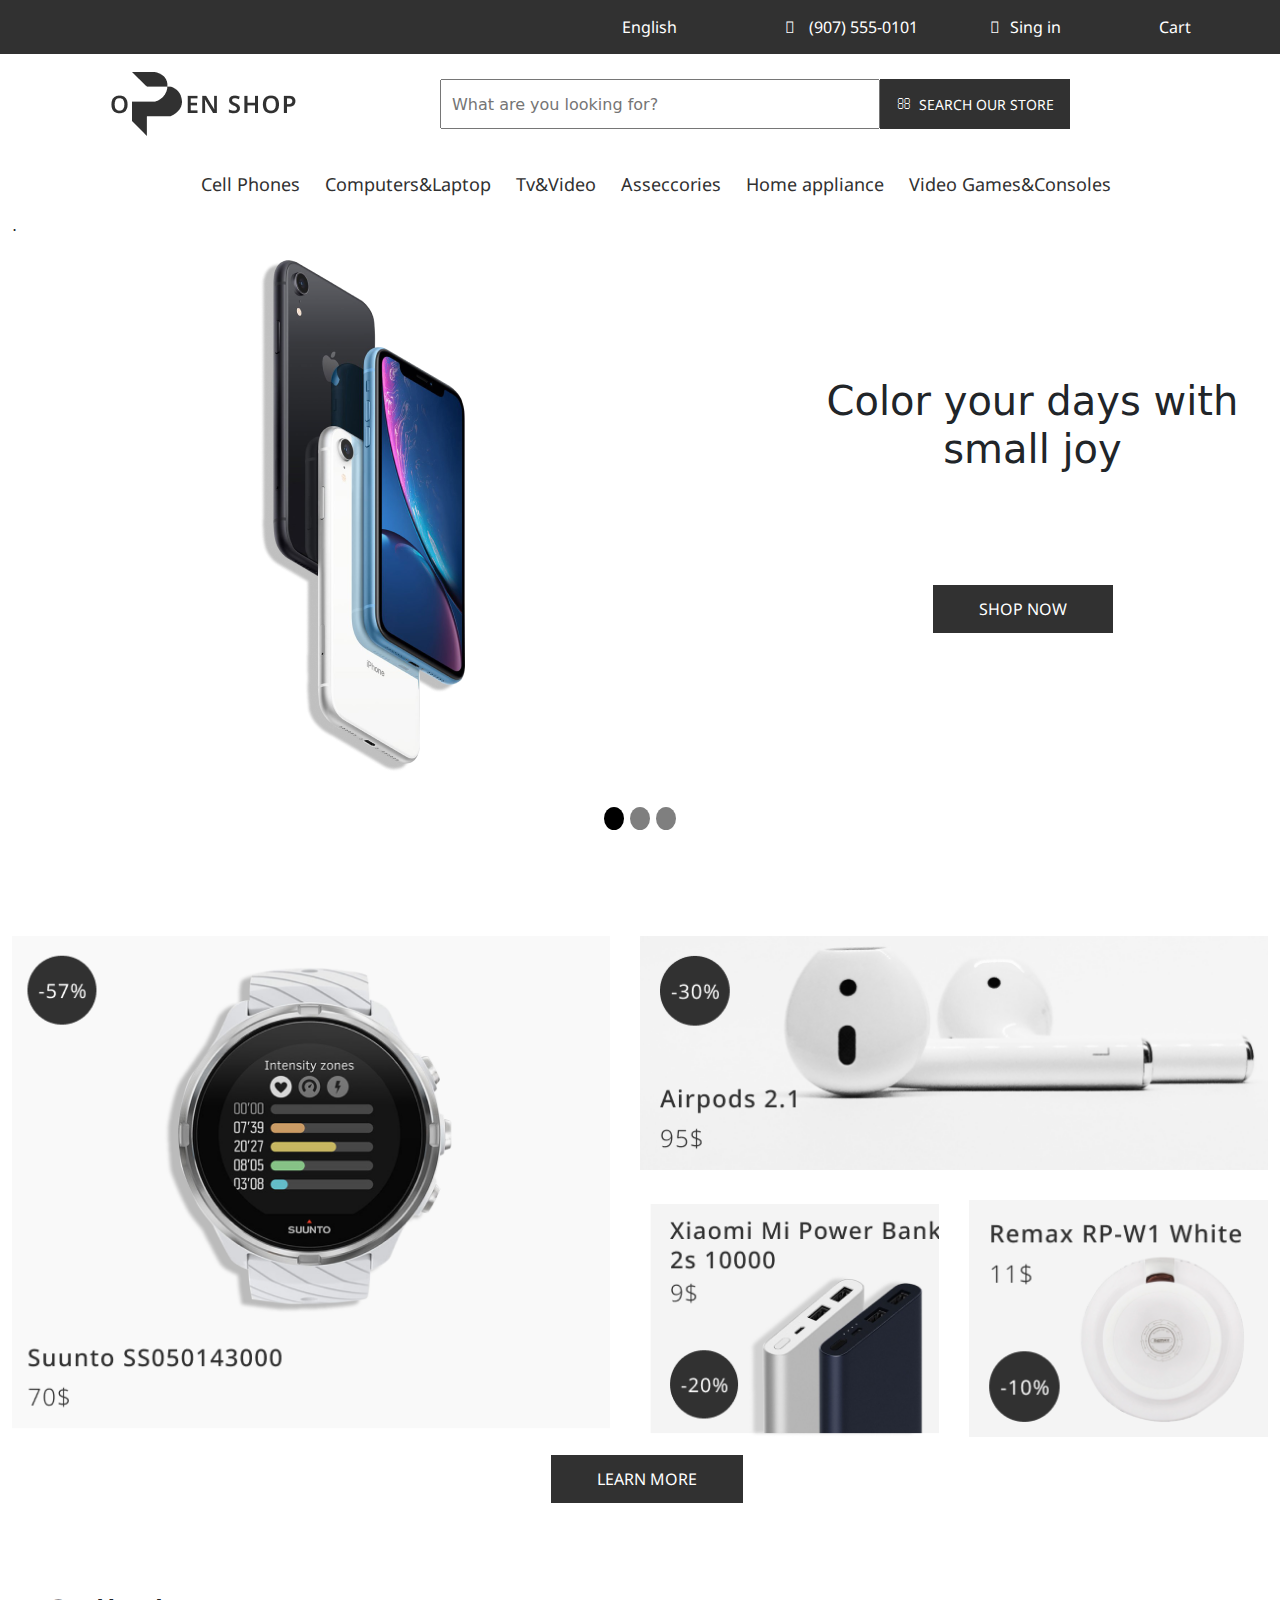
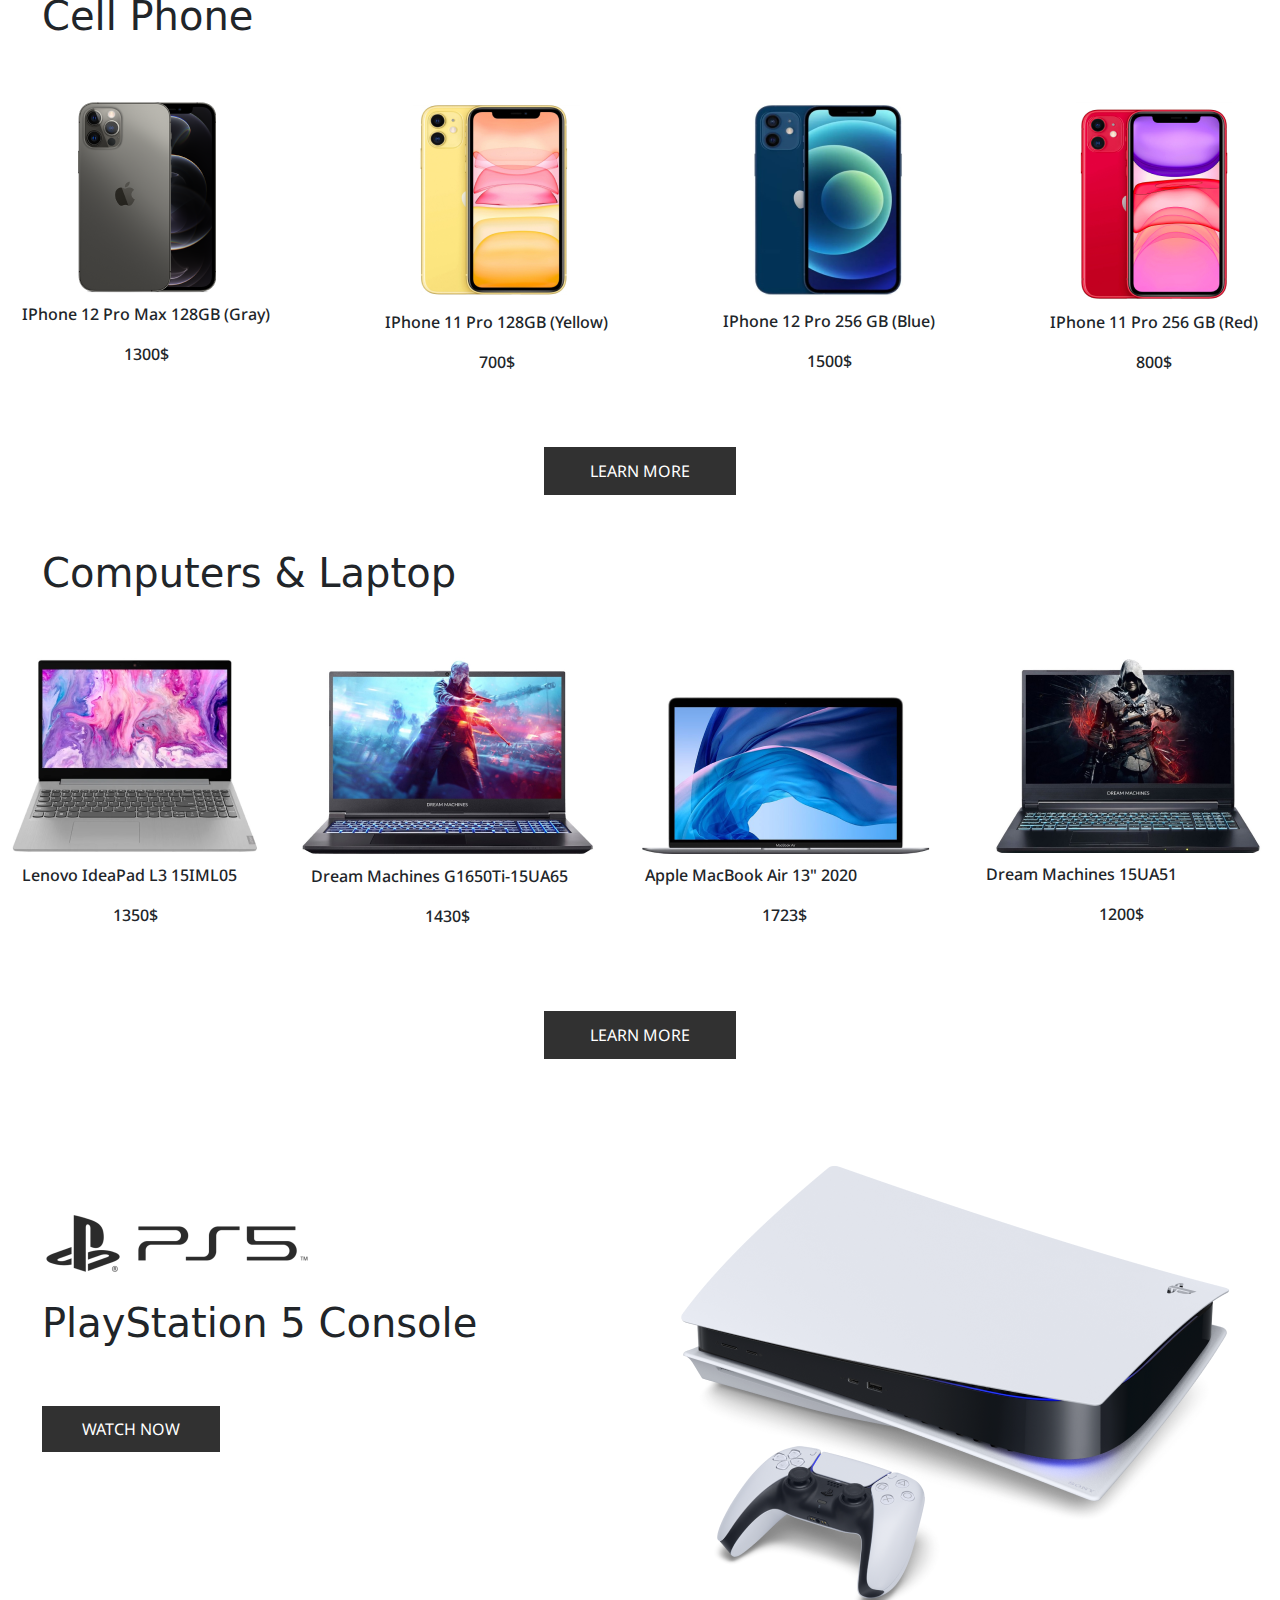
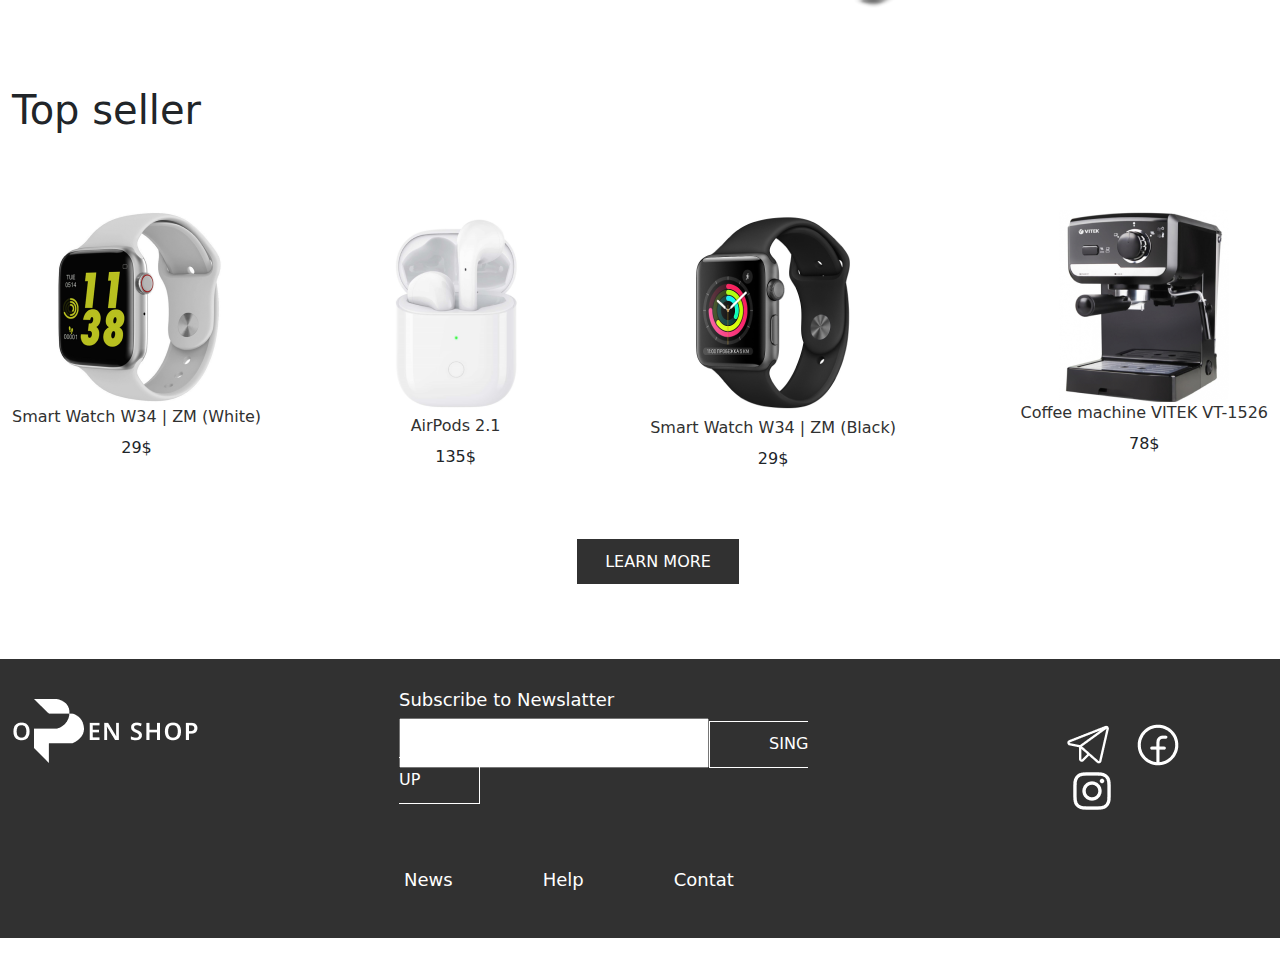
<file: index.html>
<!DOCTYPE html>
<html lang="en">
<head>
   <meta charset="UTF-8">
   <meta http-equiv="X-UA-Compatible" content="IE=edge">
   <meta name="viewport" content="width=device-width, initial-scale=1.0">
   <link rel="preconnect" href="https://fonts.googleapis.com">
<link rel="preconnect" href="https://fonts.gstatic.com" crossorigin>
<link href="https://fonts.googleapis.com/css2?family=Noto+Sans&display=swap" rel="stylesheet">
<link rel="stylesheet" href="https://pro.fontawesome.com/releases/v5.15.2/css/all.css"/>
<link rel="stylesheet" href="style/bootstrap.min.css">
   <link rel="stylesheet" href="style/style.css">
   <link rel="stylesheet" href="style/media.css">
   <title>Document</title>
</head>
<body>
   <div class="rek">
      <div class="rek__top">
        <div class="container">
           <div class="div__list">
            <a style="color: #fff;" href="" class="rek__link">English<i class="far fa-chevron-up rek__icon"></i></a>
            <a style="color: #fff;"  href="tel:(907)5550101" class="rek__link"><i class="fal fa-phone-alt rek__icon"></i>  (907) 555-0101</a>
            <a style="color: #fff;" href="" class="rek__link"><i class="fal fa-user rek__icon"></i>Sing in</a>
            <a style="color: #fff;" href="" class="rek__link"><i class="far fa-shopping-cart rek__icon"></i>Cart</a>
           </div>
        </div>
      </div>
   </div>
   <header class="header">
      <div class="header__top">
         <div class="container">
             <nav class="header__nav">
                <div class="header__box">
                  <img style="padding-top: 18px;" src="img/Logo (1).png" alt="">
                  <div class="box">
                     <input class="header__input" type="text" placeholder="What are you looking for?">
                  <a style="color: #fff;" class="header__link" href=""><i class="far fa-search header__icon"></i>SEARCH OUR STORE</a>
                  </div>
                </div>
             </nav>
         </div>
      </div>
      <div class="card">
         <div class="container">
            <nav class="card__nav">
               <ul class="card__list">
                  <li class="card__item"><a href="" class="card__link">Cell Phones</a></li>
                  <li class="card__item"><a href="" class="card__link">Computers&Laptop</a></li>
                  <li class="card__item"><a href="" class="card__link">Tv&Video</a></li>
                  <li class="card__item"><a href="" class="card__link">Asseccories</a></li>
                  <li class="card__item"><a href="" class="card__link">Home appliance</a></li>
                  <li class="card__item"><a href="" class="card__link">Video Games&Consoles</a></li>
               </ul>
            </nav>
         </div>
         <div class="row">
            <div class="container">

            </div>
         </div>
      </div>
       <div class="row">
         <div class="row__content">
           <div class="container">
            <div class="carousel__BOX">
               <div style="width: 80%;" class="id__box">
                  <div id="carouselExampleIndicators" class="carousel slide" data-bs-ride="carousel">
                     <div class="carousel-indicators">
                        <button type="button" data-bs-target="#carouselExampleIndicators" data-bs-slide-to="0" class="active active1" aria-current="true" aria-label="Slide 1"></button>
                        <button type="button" data-bs-target="#carouselExampleIndicators" data-bs-slide-to="1" class="active1" aria-label="Slide 2"></button>
                        <button type="button" data-bs-target="#carouselExampleIndicators" data-bs-slide-to="2" class="active1" aria-label="Slide 3"></button>
                     </div>
                     .<div class="carousel-inner">
                        <div class="carousel-item active">
                          <img src="img/Rectangle 5.png" class="d-block w-100px" alt="...">
                        </div>
                        <div class="carousel-item">
                          <img src="img/Rectangle 5 (1).png" class="d-block w-100px" alt="...">
                        </div>
                        <div class="carousel-item">
                          <img src="img/Rectangle 10.png" class="d-block w-100px gap" alt="...">
                        </div>
                      </div>
               </div>
               </div>
              
         
                 <div class="box__title">
                  <h1 class="umbrella">Color your days with small joy</h1>
                  <a href="" class="box__title-link">SHOP NOW</a>
                 </div>
             </div>
           </div>
          </div>
          <section class="section">
             <div class="section__top">
                <div class="container">
                   <nav class="section__nav">
                      <img src="img/Suunto SS050143000 (1).png" alt="">
                      <img src="img/Airpods 2.1.png" alt="">
                      <img src="img/MI.png" alt="">
                      <img src="img/Remax RP-W1 White.png" alt="">                   
                   </nav>
                   <div class="link__box">
                     <a href="" class="section__link box__title-link">LEARN MORE</a>
                   </div>
                </div>
             </div>
          </section>
         </div>
   </header>
   <main class="main">
      <div class="main__top">
         <div class="container">
            <h1 class="main__title">Cell Phone</h1> 
            <nav class="main__nam">
               <div class="main__box">
                  <img src="img/1.png" alt="">
                  <h1 class="title__main">IPhone 12 Pro Max 128GB (Gray)</h1>
                  <p class="main__text">1300$</p>
               </div>
               <div>
                  <img src="img/Rectangle 11 (1).png" alt="">
                  <h1 class="title__main">IPhone 11 Pro 128GB (Yellow)</h1>
                  <p class="main__text">700$</p>
               </div>
               <div>
                  <img src="img/Rectangle 10 (3).png" alt="">
                  <h1 class="title__main">IPhone 12 Pro 256 GB (Blue)</h1>
                  <p class="main__text">1500$</p>
               </div>
               <div>
                  <img src="img/Rectangle 10 (4).png" alt="">
                  <h1 class="title__main">IPhone 11 Pro 256 GB (Red)</h1>
                  <p class="main__text">800$</p>
               </div>
            </nav>
            <a href="" class="learn box__title-link">LEARN MORE</a>
            <h1 class="main__title-lap">Computers & Laptop</h1>
            <nav class="main__nav">
               <div class="main__box">
                  <img src="img/2.png" alt="">
                  <h1 class="title__main">Lenovo IdeaPad L3 15IML05</h1>
                  <p class="main__text">1350$</p>
               </div>
               <div>
                  <img src="img/3.png" alt="">
                  <h1 class="title__main">Dream Machines G1650Ti-15UA65</h1>
                  <p class="main__text">1430$</p>
               </div>
               <div>
                  <img src="img/4.png" alt="">
                  <h1 class="title__main">Apple MacBook Air 13" 2020</h1>
                  <p class="main__text">1723$</p>
               </div>
               <div>
                  <img src="img/5.png" alt="">
                  <h1 class="title__main">Dream Machines 15UA51</h1>
                  <p class="main__text">1200$</p>
               </div>
            </nav>
            <a href="" class="learn box__title-link">LEARN MORE</a>
         </div>
      </div>
       <div class="play">
          <div class="play__top">
             <div class="container">
                <nav class="play__nav">
                   <div style="margin-left: 30px;">
                     <img class="play__img" src="img/ps.png" alt="">
                     <h1 class="play__title">PlayStation 5 Console</h1>
                     <a href="" class="play__link">WATCH NOW</a>
                   </div>
                   <img src="img/play__station.png" alt="">
                </nav>
             </div>
          </div>
       </div>

      
       <div class="seller">
          <div class="seller__top">
             <div class="container">
                <h1 class="seller__title">Top seller</h1>
                <nav class="seller__nav">
                  <div>
                     <img src="img/10.png" alt="">
                     <h1 class="div__title">Smart Watch W34 | ZM (White)</h1>
                     <p class="div__txt">29$</p>
                  </div>
                  <div>
                     <img src="img/11.png" alt="">
                     <h1 class="div__title">AirPods 2.1</h1>
                     <p class="div__txt2">135$</p>
                  </div>
                  <div>
                     <img src="img/12.png" alt="">
                     <h1 class="div__title">Smart Watch W34 | ZM (Black)</h1>
                     <p class="div__txt3">29$</p>
                  </div>   
                  <div>
                    <img src="img/13.png" alt="">
                    <h1 class="div__title">Coffee machine VITEK VT-1526</h1>
                    <p class="div__txt4">78$</p> 
                  </div>                  
                </nav>
                <a href="2index.html" class="seller__link">LEARN MORE</a>
             </div>
          </div>
       </div>
   </main>
   <footer class="footer">
      <div class="footer__top">
         <div class="container">
            <nav class="footer__nav">
               <div>
                  <img class="footer__img" src="img/Logo.png" alt="">
               </div>
               <div style="padding-top: 30px;">
                  <h1 class="footer__title">Subscribe to Newslatter</h1>
                  <input class="footer__input" type="text">
                  <a href="" class="footer__link">SING UP</a>
               </div>
               <div style="padding-top: 65px;">
                  <a style="padding-right: 23px;" href=""><img src="img/tg.png" alt=""></a>
                  <a style="padding-right: 23px;" href=""><img src="img/face.png" alt=""></a>
                  <a style="padding-right: 23px;" href=""><img src="img/instag.png" alt=""></a>
               </div>
            </nav>
         </div>   
      <div class="new">
         <div class="new__top">
            <div class="container">
               <nav class="new__nav">
                  <ul class="new__list">
                     <li class="new__item"><a href="" class="new__link">News</a></li>
                     <li class="new__item"><a href="" class="new__link">Help</a></li>
                     <li class="new__item"><a href="" class="new__link">Contat</a></li>
                  </ul>
               </nav>
            </div>
         </div>
      </div>
   </div>
   </footer>
   <script src="script/bootstrap.bundle.min.js"></script>
</body>
</html>
</file>
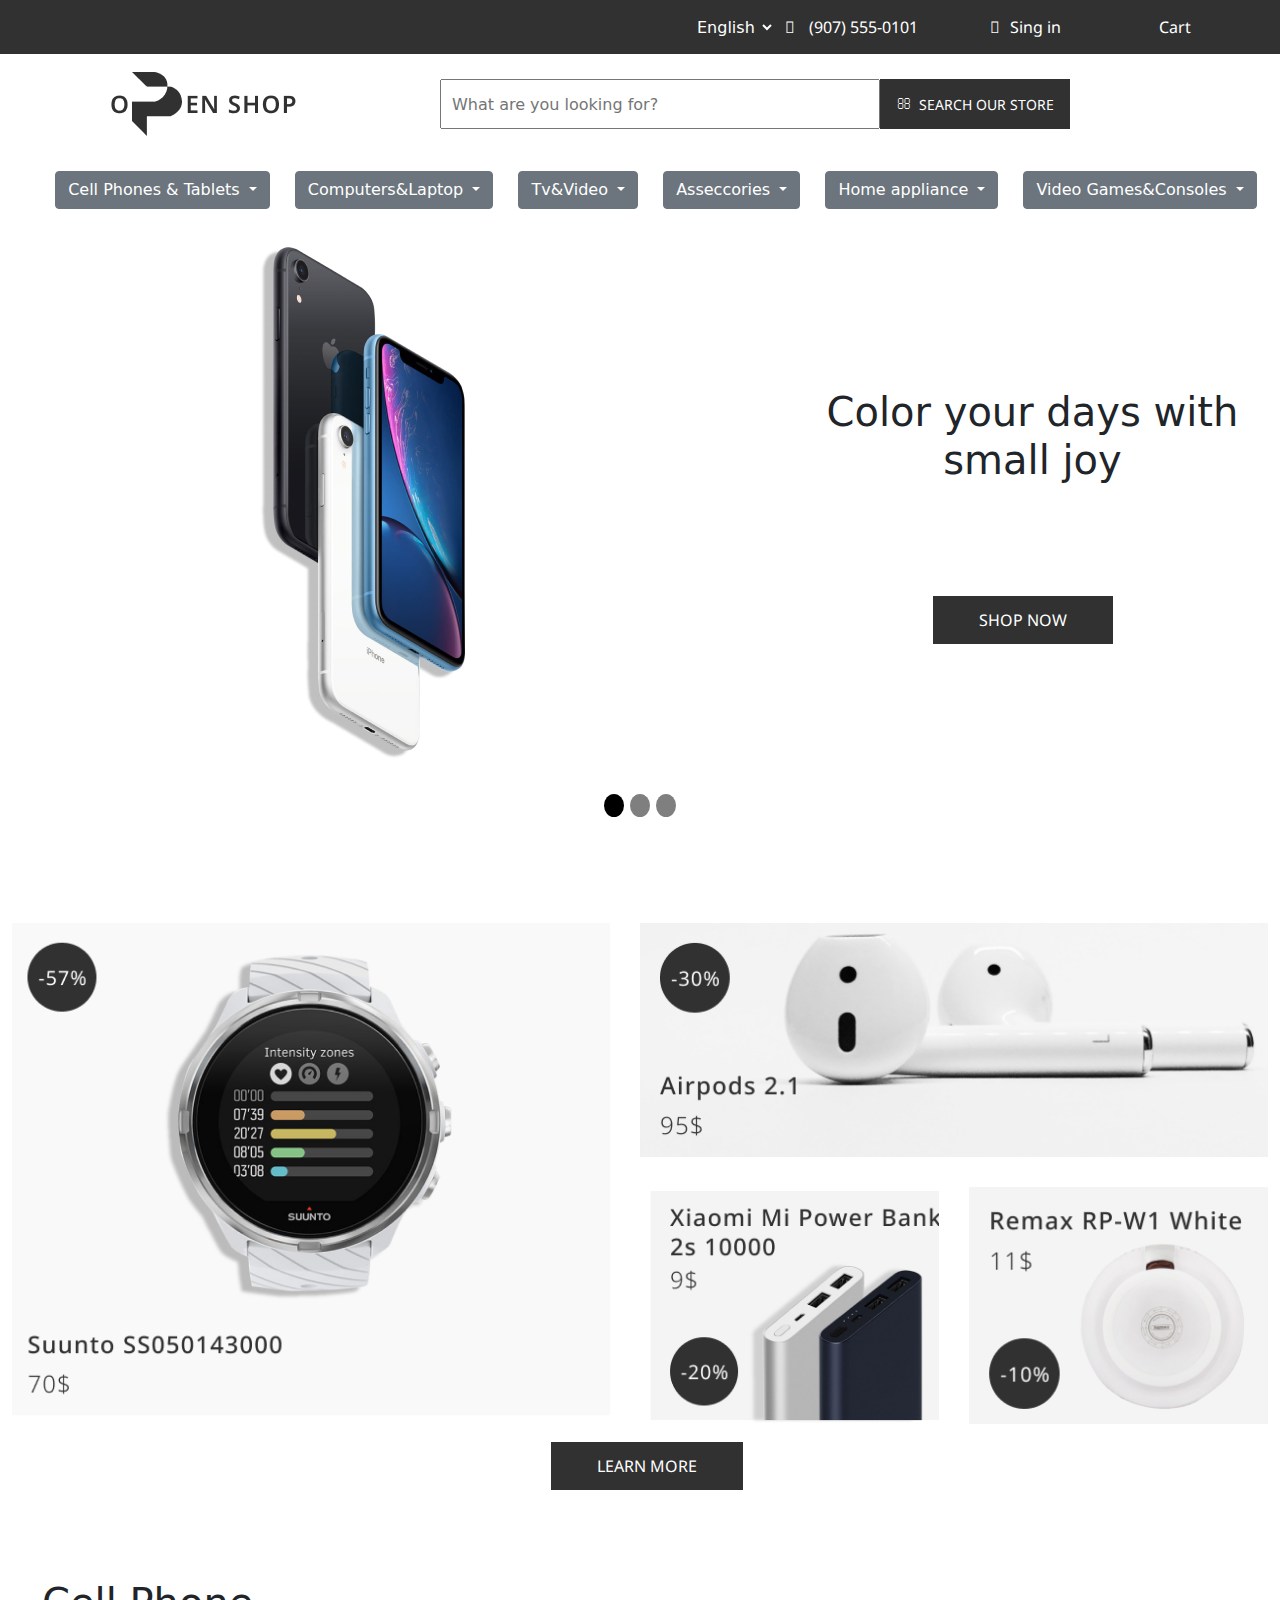
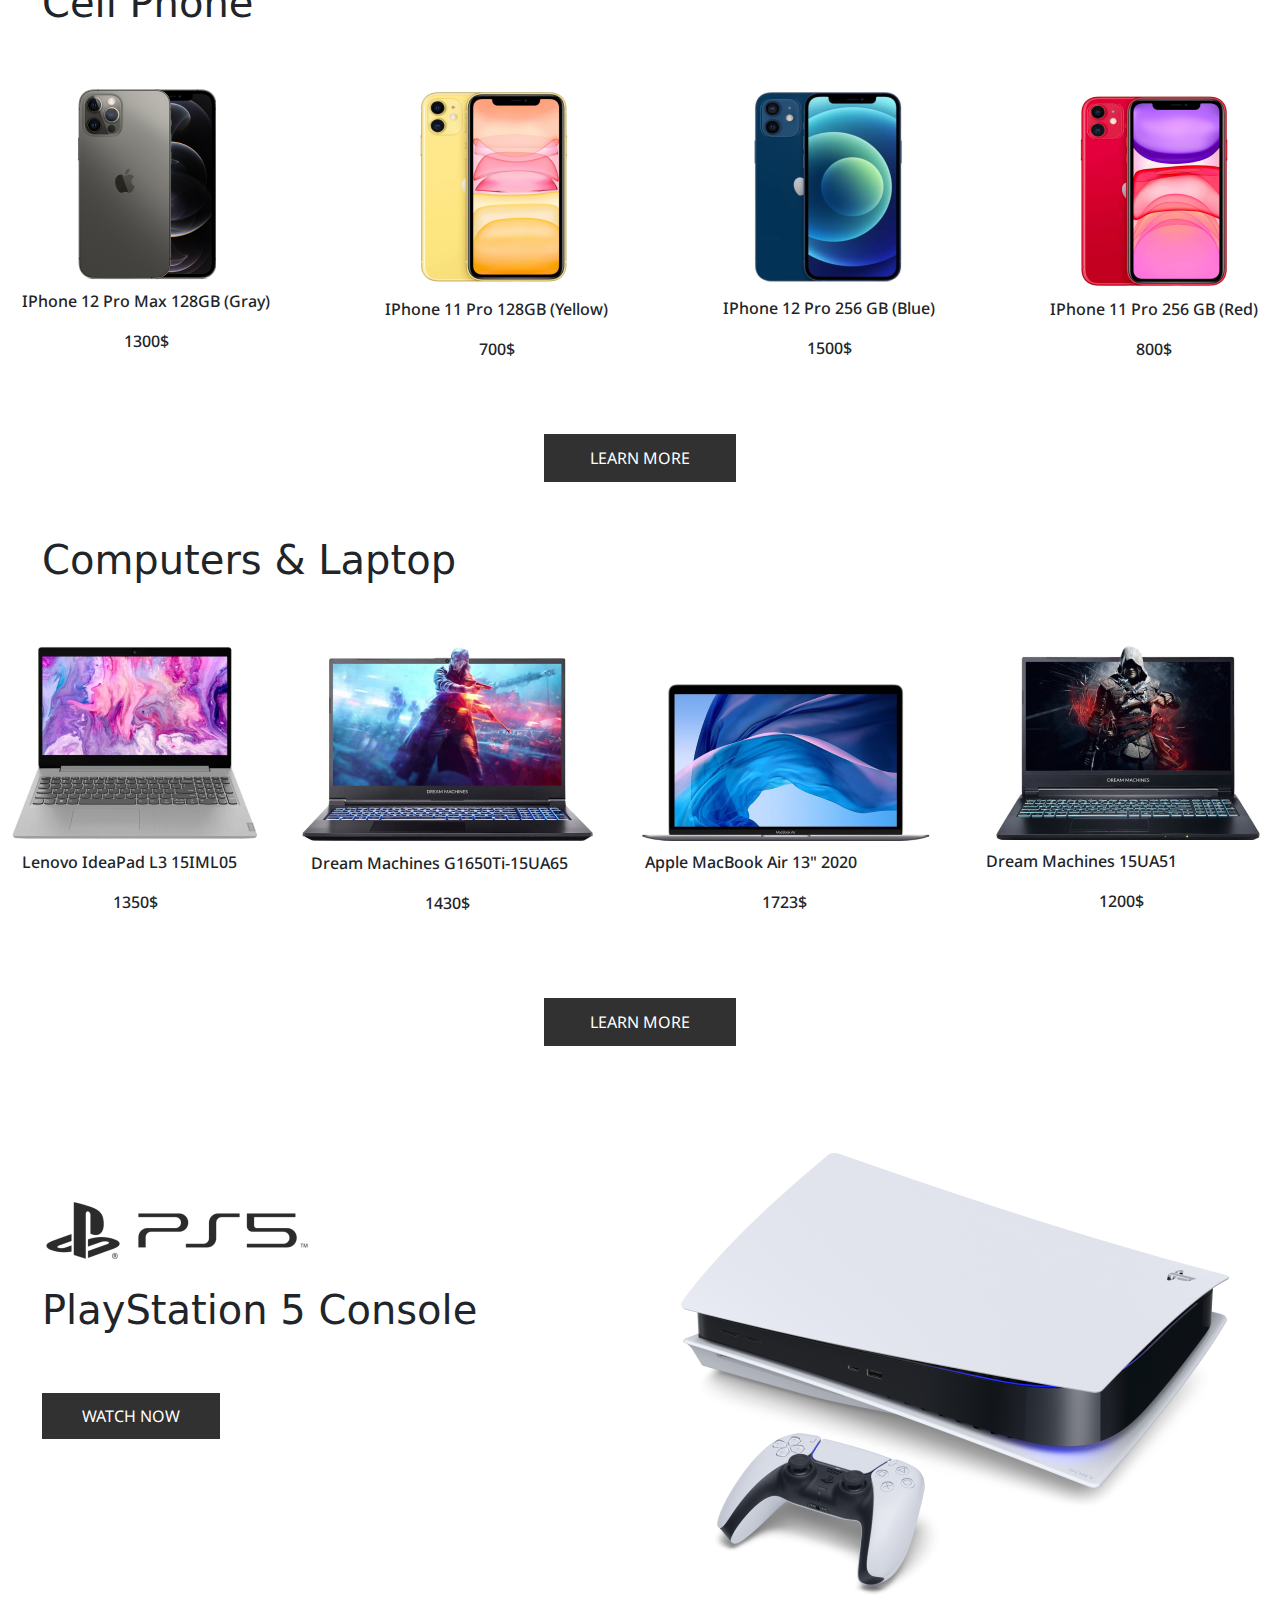
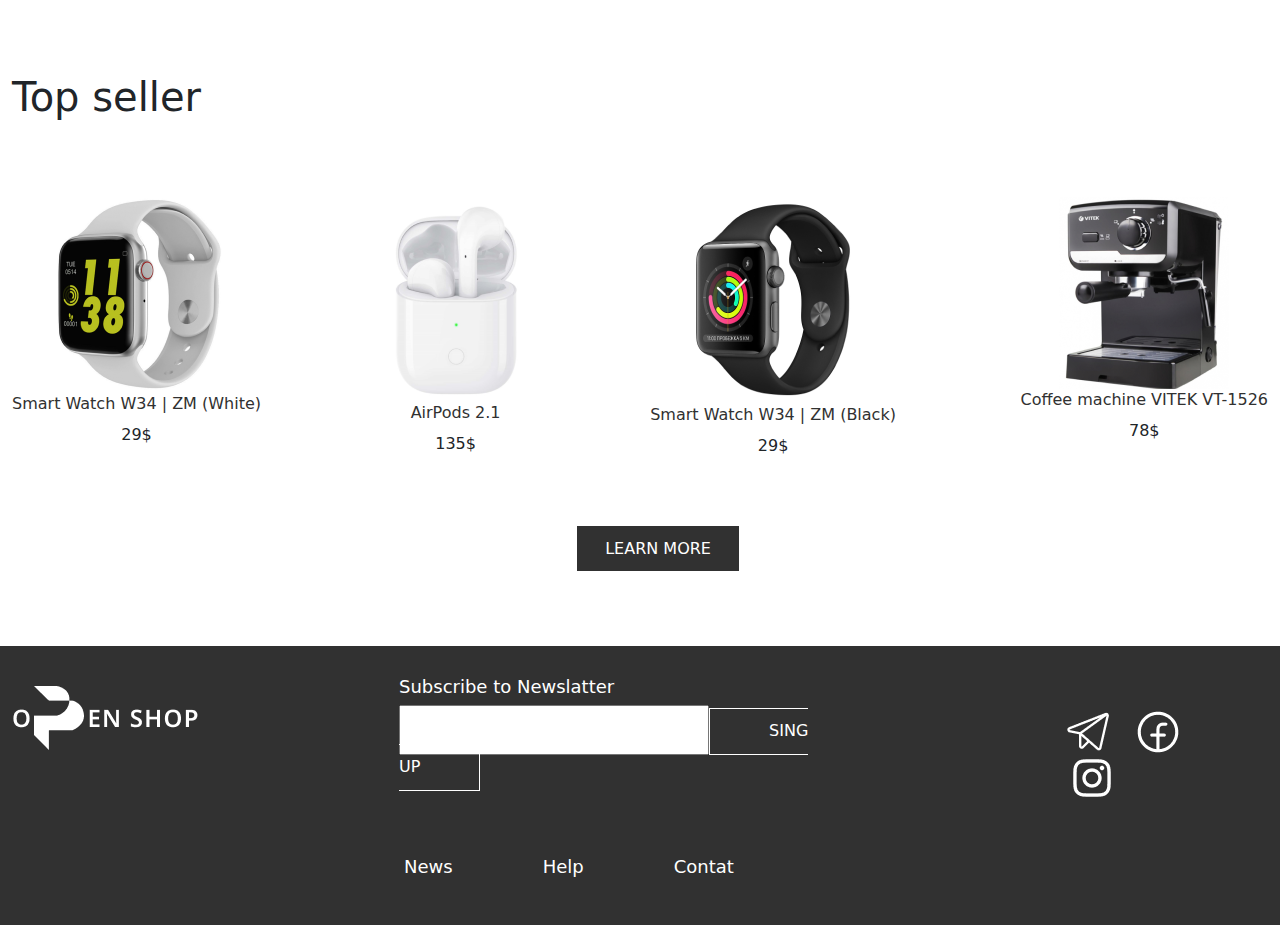
<file: 2 index.html>
<!DOCTYPE html>
<html lang="en">
<head>
   <meta charset="UTF-8">
   <meta http-equiv="X-UA-Compatible" content="IE=edge">
   <meta name="viewport" content="width=device-width, initial-scale=1.0">
   <link rel="preconnect" href="https://fonts.googleapis.com">
<link rel="preconnect" href="https://fonts.gstatic.com" crossorigin>
<link href="https://fonts.googleapis.com/css2?family=Noto+Sans&display=swap" rel="stylesheet">
<link rel="stylesheet" href="https://pro.fontawesome.com/releases/v5.15.2/css/all.css"/>
<link rel="stylesheet" href="style/bootstrap.min.css">
   <link rel="stylesheet" href="style/style.css">
   <link rel="stylesheet" href="style/media.css">
   
   <title>Document 2</title>
</head>
<body>
   <div class="rek">
      <div class="rek__top">
        <div class="container">
           <div class="div__list">
            <select class="select" name="" id="">
                <option value="">English</option>
                <option value="">Russian</option>
            </select>
            <a style="color: #fff;"  href="tel:(907)5550101" class="rek__link"><i class="fal fa-phone-alt rek__icon"></i>  (907) 555-0101</a>
            <a style="color: #fff;" href="" class="rek__link"><i class="fal fa-user rek__icon"></i>Sing in</a>
            <a style="color: #fff;" href="" class="rek__link"><i class="far fa-shopping-cart rek__icon"></i>Cart</a>
           </div>
        </div>
      </div>
   </div>
   <header class="header">
      <div class="header__top">
         <div class="container">
             <nav class="header__nav">
                <div class="header__box">
                  <img style="padding-top: 18px;" src="img/Logo (1).png" alt="">
                  <div class="box">
                     <input class="header__input" type="text" placeholder="What are you looking for?">
                  <a style="color: #fff;" class="header__link" href=""><i class="far fa-search header__icon"></i>SEARCH OUR STORE</a>
                  </div>
                </div>
             </nav>
         </div>
      </div>
      <div class="card">
         <div class="container">
            <nav class="card__nav">
               <ul class="card__list">
                  <div class="dropdown">
                     <button class="btn btn-secondary dropdown-toggle" type="button" id="dropdownMenuButton1" data-bs-toggle="dropdown" aria-expanded="false">
                        Cell Phones & Tablets     
                     </button>
                     <ul class="dropdown-menu" aria-labelledby="dropdownMenuButton1">
                       <li><a class="dropdown-item" href="#">Xiaomi</a></li>
                       <li><a class="dropdown-item" href="#">Apple</a></li>
                       <li><a class="dropdown-item" href="#">Samsung</a></li>
                     </ul>
                   </div>
                   <div class="dropdown">
                     <button class="btn btn-secondary dropdown-toggle" type="button" id="dropdownMenuButton1" data-bs-toggle="dropdown" aria-expanded="false">
                      Computers&Laptop
                     </button>
                     <ul class="dropdown-menu" aria-labelledby="dropdownMenuButton1">
                       <li><a class="dropdown-item" href="#">Xiaomi</a></li>
                       <li><a class="dropdown-item" href="#">Apple</a></li>
                       <li><a class="dropdown-item" href="#">Samsung</a></li>
                     </ul>
                   </div>
                   <div class="dropdown">
                     <button class="btn btn-secondary dropdown-toggle" type="button" id="dropdownMenuButton1" data-bs-toggle="dropdown" aria-expanded="false">
                        Tv&Video
                     </button>
                     <ul class="dropdown-menu" aria-labelledby="dropdownMenuButton1">
                       <li><a class="dropdown-item" href="#">Xiaomi</a></li>
                       <li><a class="dropdown-item" href="#">Apple</a></li>
                       <li><a class="dropdown-item" href="#">Samsung</a></li>
                     </ul>
                   </div>
                   <div class="dropdown">
                     <button class="btn btn-secondary dropdown-toggle" type="button" id="dropdownMenuButton1" data-bs-toggle="dropdown" aria-expanded="false">
                       Asseccories
                     </button>
                     <ul class="dropdown-menu" aria-labelledby="dropdownMenuButton1">
                       <li><a class="dropdown-item" href="#">Xiaomi</a></li>
                       <li><a class="dropdown-item" href="#">Apple</a></li>
                       <li><a class="dropdown-item" href="#">Samsung</a></li>
                     </ul>
                   </div>
                   <div class="dropdown">
                     <button class="btn btn-secondary dropdown-toggle" type="button" id="dropdownMenuButton1" data-bs-toggle="dropdown" aria-expanded="false">
                       Home appliance
                     </button>
                     <ul class="dropdown-menu" aria-labelledby="dropdownMenuButton1">
                       <li><a class="dropdown-item" href="#">Xiaomi</a></li>
                       <li><a class="dropdown-item" href="#">Apple</a></li>
                       <li><a class="dropdown-item" href="#">Samsung</a></li>
                     </ul>
                   </div>
                   <div class="dropdown">
                     <button class="btn btn-secondary dropdown-toggle" type="button" id="dropdownMenuButton1" data-bs-toggle="dropdown" aria-expanded="false">
                      Video Games&Consoles 
                     </button>
                     <ul class="dropdown-menu" aria-labelledby="dropdownMenuButton1">
                       <li><a class="dropdown-item" href="#">Xiaomi</a></li>
                       <li><a class="dropdown-item" href="#">Apple</a></li>
                       <li><a class="dropdown-item" href="#">Samsung</a></li>
                     </ul>
                   </div>
                  
                  
                  
                  
               </ul>
            </nav>
         </div>
      </div>
       <div class="row">
         <div class="row__content">
           <div class="container">
            <div class="carousel__BOX">
               <div style="width: 80%;" class="id__box">
                  <div id="carouselExampleIndicators" class="carousel slide" data-bs-ride="carousel">
                     <div class="carousel-indicators">
                        <button type="button" data-bs-target="#carouselExampleIndicators" data-bs-slide-to="0" class="active active1" aria-current="true" aria-label="Slide 1"></button>
                        <button type="button" data-bs-target="#carouselExampleIndicators" data-bs-slide-to="1" class="active1" aria-label="Slide 2"></button>
                        <button type="button" data-bs-target="#carouselExampleIndicators" data-bs-slide-to="2" class="active1" aria-label="Slide 3"></button>
                     </div>
                     <div class="carousel-inner">
                        <div class="carousel-item active">
                          <img src="img/Rectangle 5.png" class="d-block w-100px" alt="...">
                        </div>
                        <div class="carousel-item">
                          <img src="img/Rectangle 5 (1).png" class="d-block w-100px" alt="...">
                        </div>
                        <div class="carousel-item">
                          <img src="img/Rectangle 10.png" class="d-block w-100px gap" alt="...">
                        </div>
                      </div>
               </div>
               </div>
              
         
                 <div class="box__title">
                  <h1 class="umbrella">Color your days with small joy</h1>
                  <a href="" class="box__title-link">SHOP NOW</a>
                 </div>
             </div>
           </div>
           
          </div>
          <section class="section">
             <div class="section__top">
                <div class="container">
                   <nav class="section__nav">
                      <img src="img/Suunto SS050143000 (1).png" alt="">
                      <img src="img/Airpods 2.1.png" alt="">
                      <img src="img/MI.png" alt="">
                      <img src="img/Remax RP-W1 White.png" alt="">                   
                   </nav>
                   <div class="link__box">
                     <a href="" class="section__link box__title-link">LEARN MORE</a>
                   </div>
                </div>
             </div>
          </section>
         </div>
   </header>
   <main class="main">
      <div class="main__top">
         <div class="container">
            <h1 class="main__title">Cell Phone</h1> 
            <nav class="main__nam">
               <div class="main__box">
                  <img src="img/1.png" alt="">
                  <h1 class="title__main">IPhone 12 Pro Max 128GB (Gray)</h1>
                  <p class="main__text">1300$</p>
               </div>
               <div>
                  <img src="img/Rectangle 11 (1).png" alt="">
                  <h1 class="title__main">IPhone 11 Pro 128GB (Yellow)</h1>
                  <p class="main__text">700$</p>
               </div>
               <div>
                  <img src="img/Rectangle 10 (3).png" alt="">
                  <h1 class="title__main">IPhone 12 Pro 256 GB (Blue)</h1>
                  <p class="main__text">1500$</p>
               </div>
               <div>
                  <img src="img/Rectangle 10 (4).png" alt="">
                  <h1 class="title__main">IPhone 11 Pro 256 GB (Red)</h1>
                  <p class="main__text">800$</p>
               </div>
            </nav>
            <a href="" class="learn box__title-link">LEARN MORE</a>
            <h1 class="main__title-lap">Computers & Laptop</h1>
            <nav class="main__nav">
               <div class="main__box">
                  <img src="img/2.png" alt="">
                  <h1 class="title__main">Lenovo IdeaPad L3 15IML05</h1>
                  <p class="main__text">1350$</p>
               </div>
               <div>
                  <img src="img/3.png" alt="">
                  <h1 class="title__main">Dream Machines G1650Ti-15UA65</h1>
                  <p class="main__text">1430$</p>
               </div>
               <div>
                  <img src="img/4.png" alt="">
                  <h1 class="title__main">Apple MacBook Air 13" 2020</h1>
                  <p class="main__text">1723$</p>
               </div>
               <div>
                  <img src="img/5.png" alt="">
                  <h1 class="title__main">Dream Machines 15UA51</h1>
                  <p class="main__text">1200$</p>
               </div>
            </nav>
            <a href="" class="learn box__title-link">LEARN MORE</a>
         </div>
      </div>
       <div class="play">
          <div class="play__top">
             <div class="container">
                <nav class="play__nav">
                   <div style="margin-left: 30px;">
                     <img class="play__img" src="img/ps.png" alt="">
                     <h1 class="play__title">PlayStation 5 Console</h1>
                     <a href="" class="play__link">WATCH NOW</a>
                   </div>
                   <img src="img/play__station.png" alt="">
                </nav>
             </div>
          </div>
       </div>

      
       <div class="seller">
          <div class="seller__top">
             <div class="container">
                <h1 class="seller__title">Top seller</h1>
                <nav class="seller__nav">
                  <div>
                     <img src="img/10.png" alt="">
                     <h1 class="div__title">Smart Watch W34 | ZM (White)</h1>
                     <p class="div__txt">29$</p>
                  </div>
                  <div>
                     <img src="img/11.png" alt="">
                     <h1 class="div__title">AirPods 2.1</h1>
                     <p class="div__txt2">135$</p>
                  </div>
                  <div>
                     <img src="img/12.png" alt="">
                     <h1 class="div__title">Smart Watch W34 | ZM (Black)</h1>
                     <p class="div__txt3">29$</p>
                  </div>   
                  <div>
                    <img src="img/13.png" alt="">
                    <h1 class="div__title">Coffee machine VITEK VT-1526</h1>
                    <p class="div__txt4">78$</p> 
                  </div>                  
                </nav>
                <a href="3index.html" class="seller__link">LEARN MORE</a>
             </div>
          </div>
       </div>
   </main>
   <footer class="footer">
      <div class="footer__top">
         <div class="container">
            <nav class="footer__nav">
               <div>
                  <img class="footer__img" src="img/Logo.png" alt="">
               </div>
               <div style="padding-top: 30px;">
                  <h1 class="footer__title">Subscribe to Newslatter</h1>
                  <input class="footer__input" type="text">
                  <a href="" class="footer__link">SING UP</a>
               </div>
               <div style="padding-top: 65px;">
                  <a style="padding-right: 23px;" href=""><img src="img/tg.png" alt=""></a>
                  <a style="padding-right: 23px;" href=""><img src="img/face.png" alt=""></a>
                  <a style="padding-right: 23px;" href=""><img src="img/instag.png" alt=""></a>
               </div>
            </nav>
         </div>   
      <div class="new">
         <div class="new__top">
            <div class="container">
               <nav class="new__nav">
                  <ul class="new__list">
                     <li class="new__item"><a href="" class="new__link">News</a></li>
                     <li class="new__item"><a href="" class="new__link">Help</a></li>
                     <li class="new__item"><a href="" class="new__link">Contat</a></li>
                  </ul>
               </nav>
            </div>
         </div>
      </div>
   </div>
   </footer>
   <script src="script/bootstrap.bundle.min.js"></script>
</body>
</html>
</file>
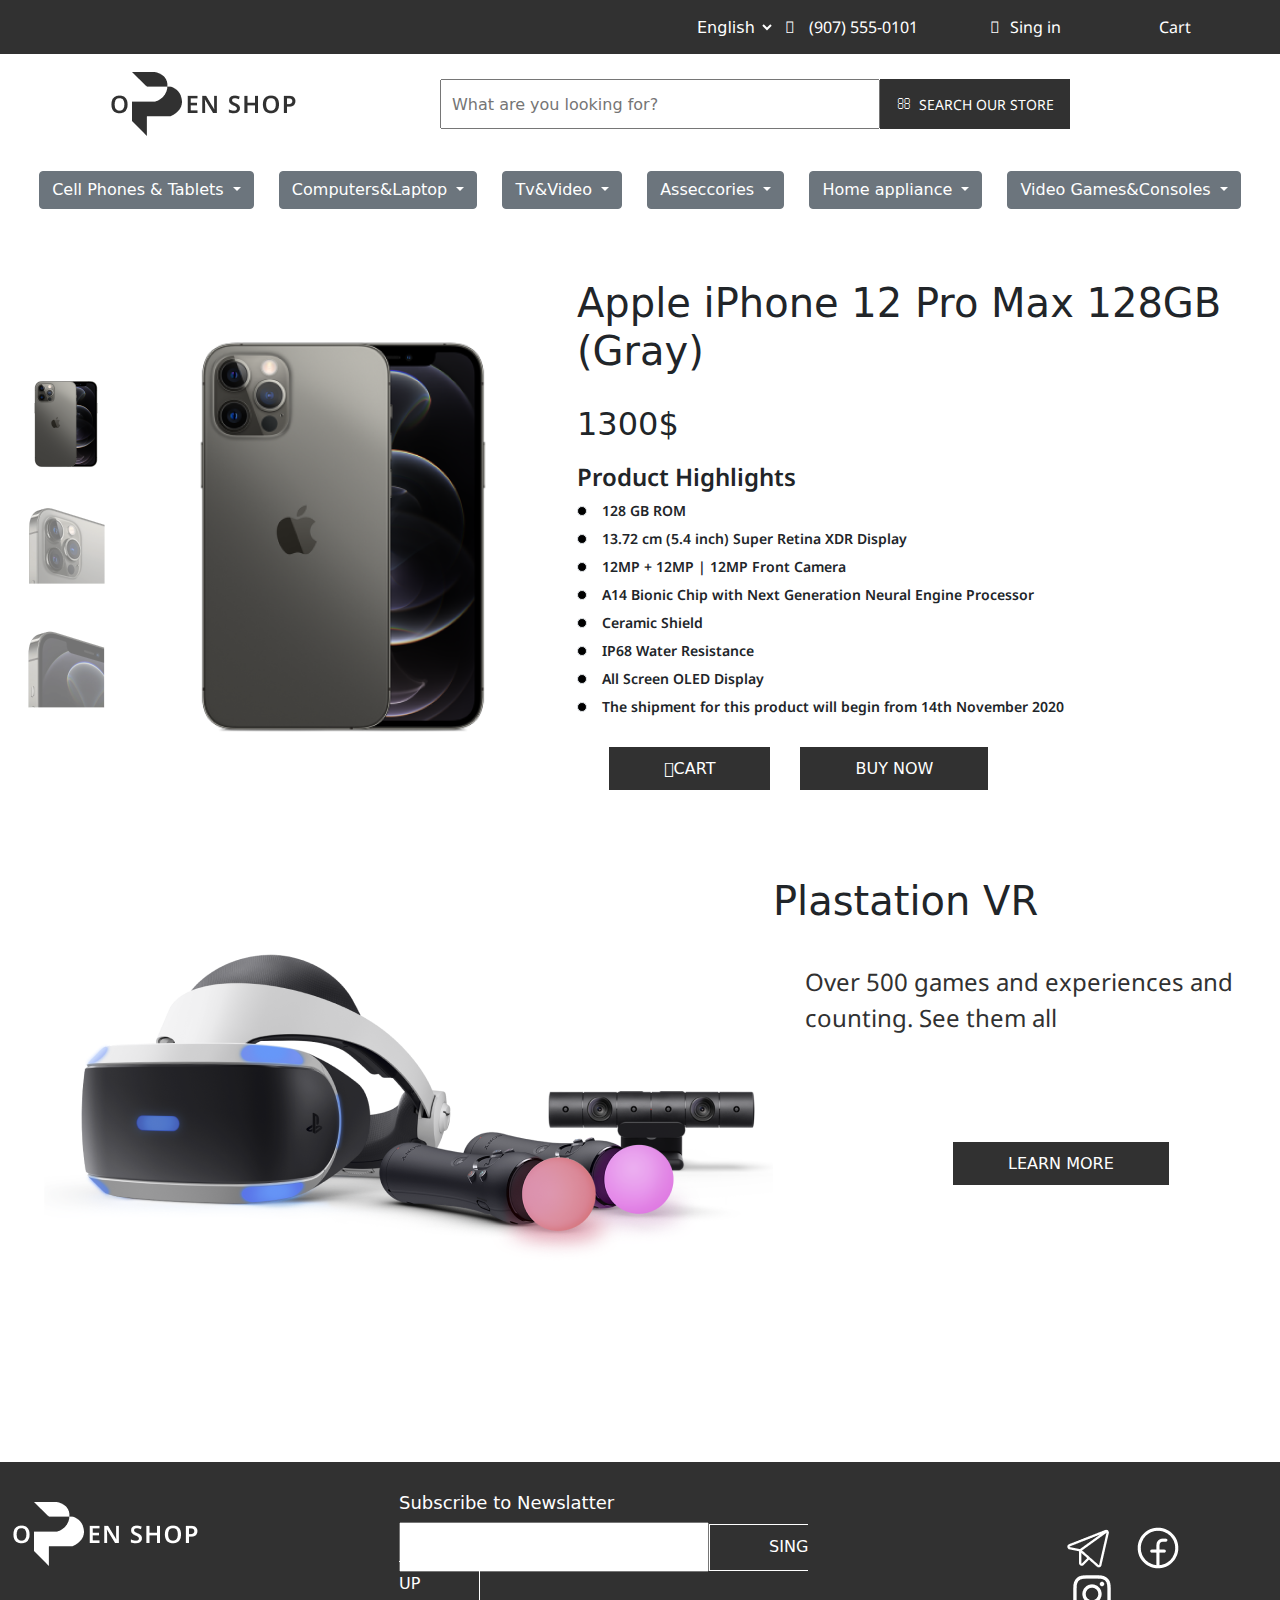
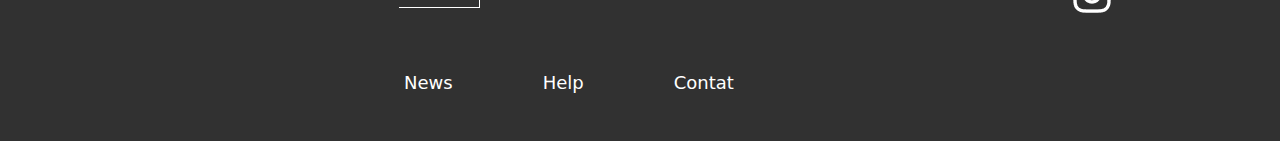
<file: 4 index.html>
<!DOCTYPE html>
<html lang="en">

<head>
  <meta charset="UTF-8">
  <meta http-equiv="X-UA-Compatible" content="IE=edge">
  <meta name="viewport" content="width=device-width, initial-scale=1.0">
  <link rel="preconnect" href="https://fonts.googleapis.com">
  <link rel="preconnect" href="https://fonts.gstatic.com" crossorigin>
  <link href="https://fonts.googleapis.com/css2?family=Noto+Sans&display=swap" rel="stylesheet">
  <link rel="stylesheet" href="https://pro.fontawesome.com/releases/v5.15.2/css/all.css" />
  <link rel="stylesheet" href="style/bootstrap.min.css">
  <link rel="stylesheet" href="style/style.css">
  <link rel="stylesheet" href="style/media.css">
  
  <title>Document 4</title>
</head>

<body>
  <div class="rek">
    <div class="rek__top">
      <div class="container">
        <div class="div__list">
       
          <select class="select" name="" id="">
            <option value="">English</option>
            <option value="">Russian</option>
          </select>
          <a style="color: #fff;" href="tel:(907)5550101" class="rek__link"><i class="fal fa-phone-alt rek__icon"></i>
            (907) 555-0101</a>
          <a style="color: #fff;" href="" class="rek__link"><i class="fal fa-user rek__icon"></i>Sing in</a>
          <a style="color: #fff;" href="" class="rek__link"><i class="far fa-shopping-cart rek__icon"></i>Cart</a>
        </div>
      </div>
    </div>
  </div>
  <header class="header">
    <div class="header__top">
      <div class="container">
        <nav class="header__nav">
          <div class="header__box">
            <img style="padding-top: 18px;" src="img/Logo (1).png" alt="">
            <div class="box">
              <input class="header__input" type="text" placeholder="What are you looking for?">
              <a style="color: #fff;" class="header__link" href=""><i class="far fa-search header__icon"></i>SEARCH OUR
                STORE</a>
            </div>
          </div>
        </nav>
      </div>
    </div>
    <div class="card">
      <div class="container">
        <nav class="card__nav">
          <header class="card__list">
            <div class="dropdown">
              <button class="btn btn-secondary dropdown-toggle" type="button" id="dropdownMenuButton1"
                data-bs-toggle="dropdown" aria-expanded="false">
                Cell Phones & Tablets
              </button>
              <ul class="dropdown-menu" aria-labelledby="dropdownMenuButton1">
                <li><a class="dropdown-item" href="#">Xiaomi</a></li>
                <li><a class="dropdown-item" href="#">Apple</a></li>
                <li><a class="dropdown-item" href="#">Samsung</a></li>
              </ul>
            </div>
            <div class="dropdown">
              <button class="btn btn-secondary dropdown-toggle" type="button" id="dropdownMenuButton1"
                data-bs-toggle="dropdown" aria-expanded="false">
                Computers&Laptop
              </button>
              <ul class="dropdown-menu" aria-labelledby="dropdownMenuButton1">
                <li><a class="dropdown-item" href="#">Xiaomi</a></li>
                <li><a class="dropdown-item" href="#">Apple</a></li>
                <li><a class="dropdown-item" href="#">Samsung</a></li>
              </ul>
            </div>
            <div class="dropdown">
              <button class="btn btn-secondary dropdown-toggle" type="button" id="dropdownMenuButton1"
                data-bs-toggle="dropdown" aria-expanded="false">
                Tv&Video
              </button>
              <ul class="dropdown-menu" aria-labelledby="dropdownMenuButton1">
                <li><a class="dropdown-item" href="#">Xiaomi</a></li>
                <li><a class="dropdown-item" href="#">Apple</a></li>
                <li><a class="dropdown-item" href="#">Samsung</a></li>
              </ul>
            </div>
            <div class="dropdown">
              <button class="btn btn-secondary dropdown-toggle" type="button" id="dropdownMenuButton1"
                data-bs-toggle="dropdown" aria-expanded="false">
                Asseccories
              </button>
              <ul class="dropdown-menu" aria-labelledby="dropdownMenuButton1">
                <li><a class="dropdown-item" href="#">Xiaomi</a></li>
                <li><a class="dropdown-item" href="#">Apple</a></li>
                <li><a class="dropdown-item" href="#">Samsung</a></li>
              </ul>
            </div>
            <div class="dropdown">
              <button class="btn btn-secondary dropdown-toggle" type="button" id="dropdownMenuButton1"
                data-bs-toggle="dropdown" aria-expanded="false">
                Home appliance
              </button>
              <ul class="dropdown-menu" aria-labelledby="dropdownMenuButton1">
                <li><a class="dropdown-item" href="#">Xiaomi</a></li>
                <li><a class="dropdown-item" href="#">Apple</a></li>
                <li><a class="dropdown-item" href="#">Samsung</a></li>
              </ul>
            </div>
            <div class="dropdown">
              <button class="btn btn-secondary dropdown-toggle" type="button" id="dropdownMenuButton1"
                data-bs-toggle="dropdown" aria-expanded="false">
                Video Games&Consoles
              </button>
              <ul class="dropdown-menu" aria-labelledby="dropdownMenuButton1">
                <li><a class="dropdown-item" href="#">Xiaomi</a></li>
                <li><a class="dropdown-item" href="#">Apple</a></li>
                <li><a class="dropdown-item" href="#">Samsung</a></li>
              </ul>
            </div>
          </header>
          <main class="main">
            <div class="container">
              <div class="main__top">
                <nav class="main__nav">
                  <div class="main__div">
                    <img class="pro12" src="img/Rectangle 13.png" alt="">
                    <div>
                      <img class="pro12" src="img/Rectangle 11.png" alt="">
                    </div>
                    <div>
                      <img class="pro12" src="img/Rectangle 12.png" alt="">
                    </div>
                  </div>
                  <div>
                    <img src="img/Rectangle 10.png" alt="">
                  </div>
                  <div class="main__class">
                    <div class="main__nav-box">
                      <h1 class="main__box-title">Apple iPhone 12 Pro Max 128GB (Gray)</h1>
                      <h2 class="main__box-title1">1300$</h2>
                      <h3 class="main__box-title2"> Product Highlights</h3>
                    </div>
                    <div class="uk">
                      <div class="box__bok">
                        <div class="border"></div>
                        <p class="box__txt">128 GB ROM</p>
                      </div>
                      <div class="box__bok">
                        <div class="border"></div>
                        <p class="box__txt"> 13.72 cm (5.4 inch) Super Retina XDR Display</p>
                      </div>
                      <div class="box__bok">
                        <div class="border"></div>
                        <p class="box__txt"> 12MP + 12MP | 12MP Front Camera</p>
                      </div>
                      <div class="box__bok">
                        <div class="border"></div>
                        <p class="box__txt"> A14 Bionic Chip with Next Generation Neural Engine Processor</p>
                      </div>
                      <div class="box__bok">
                        <div class="border"></div>
                        <p class="box__txt"> Ceramic Shield</p>
                      </div>
                      <div class="box__bok">
                        <div class="border"></div>
                        <p class="box__txt"> IP68 Water Resistance</p>
                      </div>
                      <div class="box__bok">
                        <div class="border"></div>
                        <p class="box__txt"> All Screen OLED Display</p>
                      </div>
                      <div class="box__bok">
                        <div class="border"></div>
                        <p class="box__txt">The shipment for this product will begin from 14th November 2020</p>
                      </div>
                      <ul class="uk__list">
                        <li class="uk__item"><a href="" class="uk__link"><i class="fal fa-shopping-cart"></i>CART</a>
                        </li>
                        <li class="uk__item"><a href="" class="uk__link">BUY NOW</a></li>
                      </ul>
                    </div>
                  </div>
                </nav>
              </div>
            </div>
            <section class="section1">
              <div class="section__top1">
                <div class="container">
                  <nav class="section__nav2">
                    <div>
                      <img src="img/Rectangle 22 (1).png" alt="">
                    </div>
                    <div>
                      <h1 class="section__title1">Plastation VR</h1>
                      <p class="section__nav-txt">Over 500 games and experiences and counting. See them all</p>
                      <div class="div-link">
                        <a href="" class="uk__link">LEARN MORE</a>
                     
                      </div>
                    </div>
                  </nav>
                </div>
              </div>
            </section>
          </main>
         
        </nav>
      </div>
    </div>
     <footer class="footer">
            <div class="footer__top">
              <div class="container">
                <nav class="footer__nav">
                  <div>
                    <img class="footer__img" src="img/Logo.png" alt="">
                  </div>
                  <div style="padding-top: 30px;">
                    <h1 class="footer__title">Subscribe to Newslatter</h1>
                    <input class="footer__input" type="text">
                    <a href="" class="footer__link">SING UP</a>
                  </div>
                  <div style="padding-top: 65px;">
                    <a style="padding-right: 23px;" href=""><img src="img/tg.png" alt=""></a>
                    <a style="padding-right: 23px;" href=""><img src="img/face.png" alt=""></a>
                    <a style="padding-right: 23px;" href=""><img src="img/instag.png" alt=""></a>
                  </div>
                </nav>
              </div>
              <div class="new">
                <div class="new__top">
                  <div class="container">
                    <nav class="new__nav">
                      <ul class="new__list">
                        <li class="new__item"><a href="" class="new__link">News</a></li>
                        <li class="new__item"><a href="" class="new__link">Help</a></li>
                        <li class="new__item"><a href="" class="new__link">Contat</a></li>
                      </ul>
                    </nav>
                  </div>
                </div>
              </div>
            </div>
          </footer>
    <script src="script/bootstrap.bundle.min.js"></script>
</body>

</html>
</file>
<file: style/style.css>
* {
   margin: 0;
   padding: 0;
   box-sizing: border-box;
   text-decoration: none !important;
   list-style: none !important;
}
ul {
   list-style: none;
}
a {
   text-decoration: none;
} 
.logo::before{
   content: url(../img/svg/logo-light.svg);
}
:root {
   --need: #313131;
   --fonts: 'Noto Sans';
   --body: #fff;
}
.container {
   max-width: 1320px;
   margin: 0 auto;
   width: 100%;
   padding: 0 12px;
}
.rek__link {
   font-family: 'Noto Sans';
   padding-right: 62px;
}
.rek {
   background: #313131;
   width: 100%;
}
.rek__icon {
   padding-left: 10px;
   padding-right: 10px;
}






.div__list {
   padding: 15px;
   display: flex;
   justify-content: flex-end;
   border: none;
}
.header__input {
   width: 440px;
   height: 50px;
   margin-top: 25px;
   padding-left: 10px;
}
.header__box {
   display: flex;
   column-gap: 143px;
   justify-content: center;
}
.header__link {
   background-color: var(--need);
   width: 190px;
   height: 50px;
   display: flex;
   justify-content: center;
   align-items: center;
   font-size: 14px;
   font-family: var(--fonts);
   margin-top: 25px;
   margin-right: 100px;
}
.header__icon {
   padding-right: 8px;
}
.box {
   display: flex;
}





.card__list {
   display: flex;
   justify-content: center;
   column-gap: 25px;
   margin-top: 35px;
}
.card__link {
   color: var(--need);
   font-family: var(--fonts);
   font-size: 18px;
}
.card {
   border: none !important;
}
.gap {
   margin-bottom: 127px;
   margin-top: 70px;
   margin-left: 15%;
}
/* .row{
   background: #000;
} */
.active1 {
   width: 20px !important;
   border-radius: 50% !important;
   background: #000 !important;
   transition: 0.5s;
}
.umbrella {
   max-width: 624px;
   align-items: center;
   text-align: center;
   margin-bottom: 124px;
}
.carousel__BOX {
   display: flex;
}
.box__title-link {
   background: var(--need);
   color: #fff;
   padding: 13px 46px;
   font-family: var(--fonts);
   margin-left: 136px;
}
.box__title {
   margin-top: 163px;
}






.section {
   padding-top: 90px;
}
.section__nav {
   display: grid;
   grid-template-columns: 2fr 1fr 1fr;
   grid-template-rows: repeat(235px, 2);
   gap: 30px;
   margin-bottom: 30px;
}
.section__nav>img{
   width: 100%;
   height: 100%;
   object-fit: cover;
}.section__nav>img:nth-of-type(1) {
   grid-column: 1/2;
   grid-row: 1/3;
}
.section__nav>img:nth-of-type(2) {
   grid-column: 2/4;
   grid-row: 1/2;
}
.section__nav>img:nth-of-type(3) {
   grid-column: 2/3;
   grid-row: 2/3;
}
.section__nav>img:nth-of-type(4) {
   grid-column: 3/4;
   grid-row: 2/3;
}
.link__box{
   margin-left: 403px;
}





.main{
   margin-top: 70px;
}
.main__nam,
.main__nav{
   margin-top: 30px;
}
.title__main{
   font-family: 'Noto Sans';
   font-style: normal;
   font-weight: 500;
   font-size: 16px;
   line-height: 22px;
   padding: 10px;
}
.learn{
   margin-left: 532px;
}
.main__title-lap,
.main__title{
   margin-top: 35px;
   padding: 30px;
}
.main__nam{
   margin-bottom: 70px;
   display: flex;
   text-align: center;
   justify-content: space-between;
} 
.main__nav{
   margin-bottom: 80px;
   justify-content: space-around;
   align-items: center;
}
.main__text{
   font-family: 'Noto Sans';
   font-style: normal;
   font-weight: 500;
   font-size: 16px;
   line-height: 22px;
   display: flex;
   justify-content: center; 
}
.play{
   margin-top: 70px;
}
.play__img{
   padding-top: 90px;
}
.play__title{
   margin-top: 20px;
   margin-bottom: 70px;
}
.play__link{
   background: var(--need);
   padding: 12px 40px;
   font-family: var(--fonts);
   color: #fff;
   margin-bottom: 130px;
}
.play__nav{
   display: flex;
   justify-content: space-between;
}






.seller{
   margin-top: 70px; 
}
.div__title{
   font-weight: 500;
   font-size: 16px;
   line-height: 22px;
   color: var(--need);
}
.seller__nav{
   display: flex;
   justify-content: space-between;
   text-align: center;
   margin-top: 75px;
   margin-bottom: 63px;
}
.seller__link{
   background: var(--need);
   color: white;
   margin-left: 45%;
   padding: 13px 28px;
}





.footer__top{
   background: var(--need) !important;
   width: 100% !important;
   margin-top: 85px;
}
.footer__img{
   padding-top: 40px;
}
.footer__title{
   font-size: 18px;
   color: #fff;
   font-weight: 400; 
}
.footer__input{
   width: 310px;
   height: 50px;
   margin-right: -5px;
   padding-left: 15px;
}
.footer__link{
   border: 1px solid #fff;
   padding: 12px 59px 14px 59px;
   color: #fff;
}
.footer__nav{
   display: flex;
   column-gap: 200px;
   padding-bottom: 50px;
}




.new__list{
   display: flex;
   column-gap: 90px;
   margin-left: 360px;
   padding-bottom: 45px;
}
.new__link{
   color: #fff;
   font-size: 18px;
}




.select{
   border: none;
   background: none;
   color: #FFF;
}

.btn-group{
   column-gap: 50px;
}
.section__nav1{
   display: flex;
   align-items: center;
   justify-content: space-between;
   text-align: center;
   margin-top: 50px;
}
.nav__box1{
   border: 2px solid transparent;
   padding: 15px;
   transition: 0.5s;
}
.nav__box1:hover{
   border: 2px solid #313131;
}
.div__link1{
   background: #313131;
   padding: 5px 36px;
   color: #fff;
   opacity: 0;
   transition: 0.5s;
}
.nav__box1:hover .div__link1{
   opacity: 1;
}
.main__txt{
   width: 454px;
   height: 65px;
}
.bc{
   position: absolute;
   width: 100%;
   z-index: -1;
}
.main__btn{
   margin-top: 230px !important;
}
.xb__contetn{
   margin-top: 100px;
 }
 .xb__text{
   font-family: 'Noto Sans';
 font-style: normal;
 font-weight: normal;
 font-size: 24px;
 line-height: 33px;
 color: #313131;
 width: 37%;
 }
 .xb__img{
    width: 100%;
  
 }
 .sectuion__1-link{
    background: var(--need);
    padding: 12px 28px;
    color: white;
    margin-top: 60px;
    margin-left: 47%;
 }
 .pro12{
    border: 2px solid transparent;
    transition: 0.3s;
    margin-top: 20px;
 }
 .pro12:hover{
    border: 2px solid #e5e5e5;
    opacity: 1.5;
 }
 .main__nav{
    display: flex;
    align-items: center; 
    column-gap: 30px;
    justify-content: space-between;
 }
 .main__box-title1{
    margin-top: 30px;
 }
 .main__box-title2{
    margin-top: 20px;
    font-weight: 600;
    font-size: 24px;
    font-family: var(--fonts);
 }
 .border{
    width: 10px;
    height: 10px;
    background: #000;
    border-radius: 50%;
 }
 .box__bok{
    display: flex;
    align-items: center;
    column-gap: 15px;
    margin-top: 7px;
 }
 .box__txt{
    margin-bottom: 0rem !important;
    font-family: 'Noto Sans';
    font-weight: 600;
    font-size: 14px;
}
.uk__link{
   background: var(--need);
   color: #fff;
   padding: 12px 55px;
}
.uk__list{
   display: flex;
   column-gap: 30px;
   margin-top: 40px;
}
.section1{
   margin-top: 40px;
   display: block;
}
.section__nav2{
   display: flex;
}
.section__nav-txt{
   font-family: 'Noto Sans';
   font-size: 24px;
   color: var(--need);
   margin-top: 39px;
   margin-left: 32px;
}


.div-link{
   margin-top: 116px;
   margin-left: 180px;
}
</file>
<file: style/media.css>
@media(prefers-color-scheme:dark){
    :root{
       --body: #313131;
    }
}   
@media (max-width:10){
    
}
</file>
